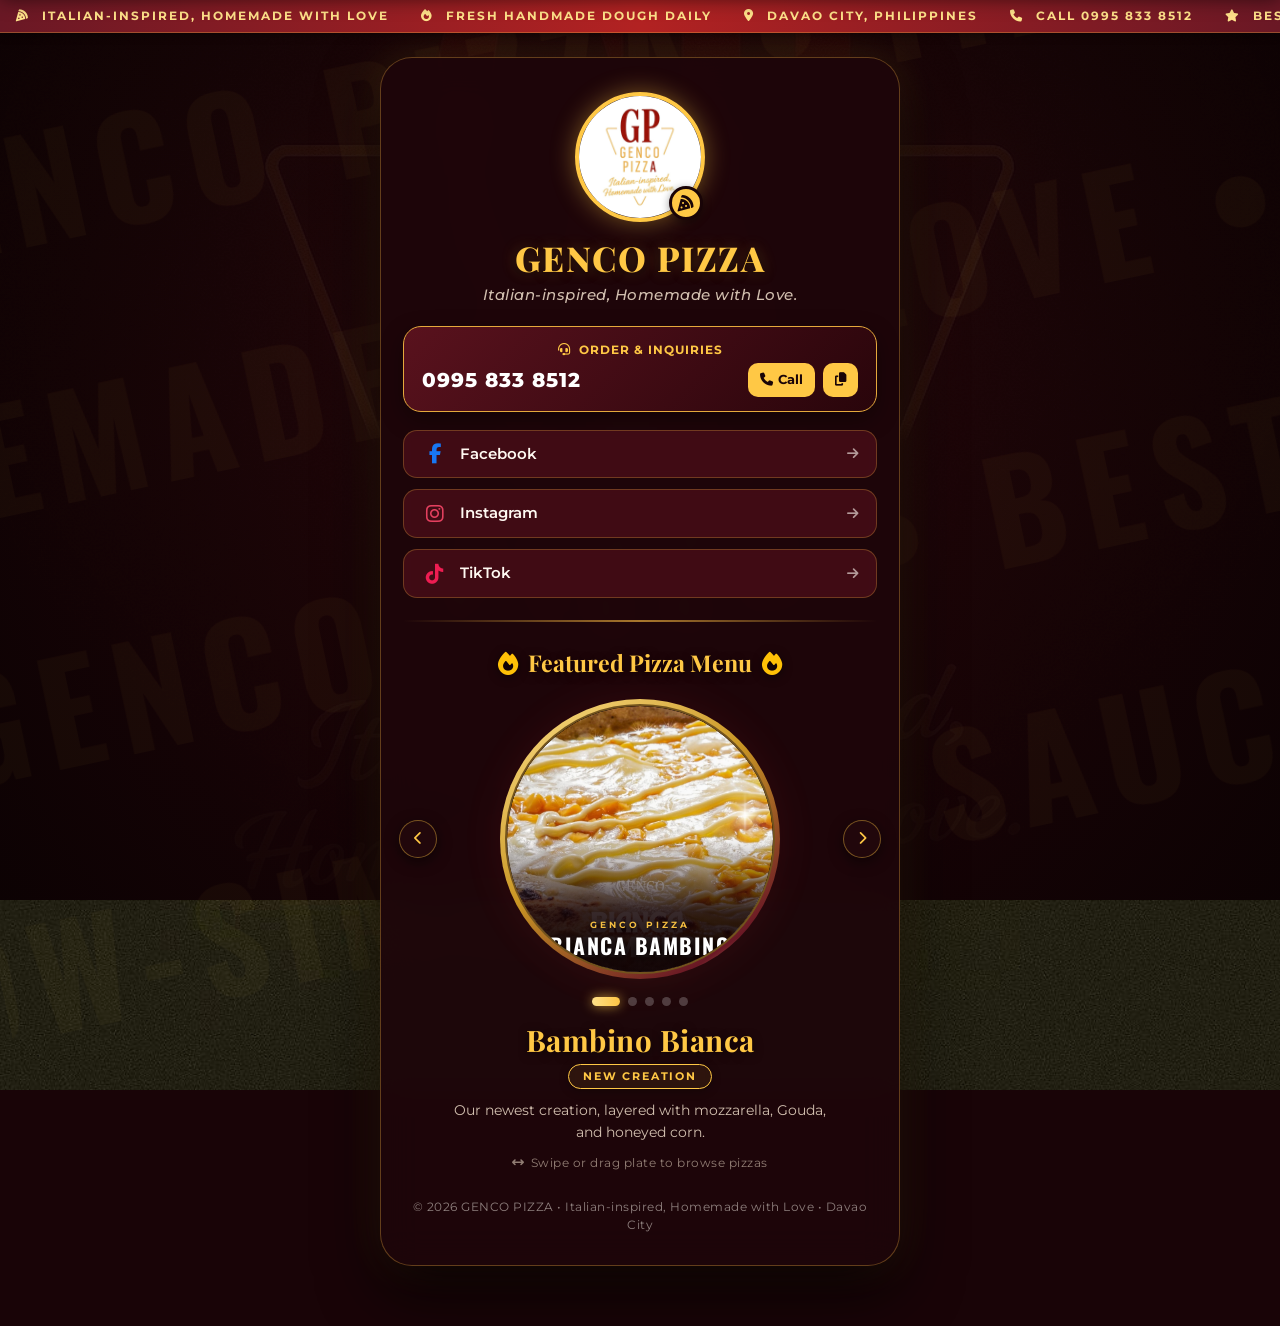
<file: index.html>
<!DOCTYPE html>
<html lang="en">
<head>
    <meta charset="utf-8" />
    <meta name="viewport" content="width=device-width, initial-scale=1.0, maximum-scale=1.0, user-scalable=no" />
    <title>GENCO PIZZA | Italian-Inspired Handcrafted Pizza & Menu</title>
    
    <!-- Favicon -->
    <link rel="icon" type="image/jpeg" href="images/genco-profile.jpg" />
    
    <!-- Google Fonts: Montserrat, Oswald, Playfair Display -->
    <link rel="preconnect" href="https://fonts.googleapis.com">
    <link rel="preconnect" href="https://fonts.gstatic.com" crossorigin>
    <link href="https://fonts.googleapis.com/css2?family=Montserrat:ital,wght@0,300;0,400;0,500;0,600;0,700;0,800;1,400&family=Oswald:wght@600;700&family=Playfair+Display:ital,wght@0,600;0,700;0,800;1,600&display=swap" rel="stylesheet">
    
    <!-- FontAwesome & Bootstrap Icons -->
    <link rel="stylesheet" href="https://cdnjs.cloudflare.com/ajax/libs/font-awesome/6.5.1/css/all.min.css" />
    <link rel="stylesheet" href="https://cdn.jsdelivr.net/npm/bootstrap-icons@1.11.3/font/bootstrap-icons.min.css">
    
    <!-- Bootstrap CSS -->
    <link rel="stylesheet" href="https://cdn.jsdelivr.net/npm/bootstrap@5.3.2/dist/css/bootstrap.min.css" />
    
    <style>
        /* =============================================================
           1. THEME VARIABLES & CORE RESETS
        ============================================================= */
        :root {
            --genco-maroon: #4A0E17;
            --genco-maroon-dark: #190407;
            --genco-maroon-card: rgba(30, 6, 10, 0.92);
            --genco-maroon-light: #6A1825;
            --genco-yellow: #E5A93C;
            --genco-gold: #FFC845;
            --genco-gold-light: #FFE28A;
            --genco-gold-hover: #FFE082;
            --genco-card-border: rgba(229, 169, 60, 0.35);
            --genco-text-light: #FFF9F2;
            --genco-text-muted: #D1BEAE;
            --genco-red-accent: #B22222;
        }

        *, *::before, *::after {
            box-sizing: border-box;
            -webkit-tap-highlight-color: transparent;
        }

        html, body {
            min-height: 100vh;
            font-family: 'Montserrat', sans-serif;
            color: var(--genco-text-light);
            margin: 0;
            padding: 0;
            background-color: var(--genco-maroon-dark);
            overflow-x: hidden;
            scroll-behavior: smooth;
        }

        .genco-body {
            position: relative;
            background-image: url('images/genco-bg.jpg');
            background-size: cover;
            background-position: center;
            background-repeat: no-repeat;
            background-attachment: fixed;
        }

        .genco-bg-overlay {
            position: fixed;
            top: 0;
            left: 0;
            width: 100%;
            height: 100%;
            background: radial-gradient(circle at center, rgba(38, 5, 10, 0.75) 0%, rgba(12, 2, 3, 0.96) 100%),
                        linear-gradient(to bottom, rgba(74, 14, 23, 0.5), rgba(25, 4, 7, 0.88));
            z-index: 1;
            pointer-events: none;
        }

        /* Watermark Background */
        .watermark-background {
            position: fixed;
            top: 0;
            left: 0;
            width: 100vw;
            height: 100vh;
            pointer-events: none;
            z-index: 1;
            overflow: hidden;
            opacity: 0.032;
            user-select: none;
            display: flex;
            flex-direction: column;
            justify-content: space-around;
            transform: rotate(-12deg) scale(1.15);
        }

        .watermark-row {
            font-family: 'Oswald', sans-serif;
            font-size: clamp(3.5rem, 10vw, 7.5rem);
            font-weight: 700;
            text-transform: uppercase;
            letter-spacing: 12px;
            white-space: nowrap;
            color: var(--genco-gold);
        }

        .watermark-row:nth-child(even) {
            transform: translateX(-15%);
        }

        /* =============================================================
           2. STICKY MINI-HEADER ON SCROLL
        ============================================================= */
        .sticky-mini-header {
            position: fixed;
            top: 0;
            left: 0;
            right: 0;
            z-index: 1000;
            background: rgba(25, 4, 7, 0.92);
            backdrop-filter: blur(14px);
            -webkit-backdrop-filter: blur(14px);
            border-bottom: 1px solid var(--genco-card-border);
            padding: 10px 18px;
            display: flex;
            align-items: center;
            justify-content: space-between;
            transform: translateY(-110%);
            transition: transform 0.35s cubic-bezier(0.16, 1, 0.3, 1), box-shadow 0.35s ease;
            box-shadow: 0 4px 20px rgba(0, 0, 0, 0.6);
        }

        .sticky-mini-header.visible {
            transform: translateY(0);
        }

        .mini-header-brand {
            display: flex;
            align-items: center;
            gap: 10px;
            text-decoration: none;
            color: var(--genco-gold);
        }

        .mini-header-logo {
            width: 34px;
            height: 34px;
            border-radius: 50%;
            border: 2px solid var(--genco-gold);
            object-fit: cover;
        }

        .mini-header-name {
            font-family: 'Playfair Display', serif;
            font-weight: 800;
            font-size: 1.05rem;
            letter-spacing: 1px;
            color: var(--genco-gold);
        }

        .mini-header-call-btn {
            background: var(--genco-gold);
            color: var(--genco-maroon-dark);
            font-weight: 700;
            font-size: 0.8rem;
            padding: 6px 14px;
            border-radius: 50px;
            text-decoration: none;
            display: inline-flex;
            align-items: center;
            gap: 6px;
            transition: all 0.2s ease;
            box-shadow: 0 2px 10px rgba(255, 200, 69, 0.3);
        }

        .mini-header-call-btn:hover {
            background: var(--genco-gold-hover);
            color: var(--genco-maroon);
            transform: scale(1.05);
        }

        /* =============================================================
           3. SCROLLING TICKER HEADER
        ============================================================= */
        .scrolling-ticker-bar {
            position: relative;
            z-index: 10;
            background: linear-gradient(90deg, #6A1825 0%, #B22222 50%, #6A1825 100%);
            color: var(--genco-gold-light);
            font-size: 0.76rem;
            font-weight: 700;
            letter-spacing: 2px;
            text-transform: uppercase;
            overflow: hidden;
            white-space: nowrap;
            padding: 7px 0;
            border-bottom: 1px solid rgba(255, 200, 69, 0.3);
            box-shadow: 0 2px 8px rgba(0,0,0,0.4);
        }

        .ticker-track {
            display: inline-flex;
            animation: tickerScroll 24s linear infinite;
        }

        .ticker-item {
            display: inline-flex;
            align-items: center;
            gap: 12px;
            padding: 0 16px;
        }

        @keyframes tickerScroll {
            0% { transform: translateX(0); }
            100% { transform: translateX(-50%); }
        }

        /* =============================================================
           4. MAIN PROFILE CARD & WRAPPER
        ============================================================= */
        .genco-main-wrapper {
            position: relative;
            z-index: 2;
            min-height: 100vh;
            display: flex;
            justify-content: center;
            padding: 24px 14px 60px;
        }

        .genco-profile-card {
            width: 100%;
            max-width: 520px;
            background: var(--genco-maroon-card);
            backdrop-filter: blur(18px);
            -webkit-backdrop-filter: blur(18px);
            border: 1.5px solid var(--genco-card-border);
            border-radius: 32px;
            padding: 34px 22px 30px;
            box-shadow: 0 25px 60px rgba(0, 0, 0, 0.75), 0 0 40px rgba(229, 169, 60, 0.15);
        }

        /* Avatar */
        .avatar-container {
            position: relative;
            width: 130px;
            height: 130px;
            margin: 0 auto 16px auto;
        }

        .profile-avatar {
            width: 100%;
            height: 100%;
            object-fit: cover;
            border-radius: 50%;
            border: 4px solid var(--genco-gold);
            box-shadow: 0 0 25px rgba(255, 200, 69, 0.4), inset 0 0 10px rgba(0,0,0,0.5);
            transition: transform 0.3s ease;
        }

        .profile-avatar:hover {
            transform: scale(1.04);
        }

        .avatar-badge {
            position: absolute;
            bottom: 2px;
            right: 2px;
            background: var(--genco-gold);
            color: var(--genco-maroon-dark);
            width: 34px;
            height: 34px;
            border-radius: 50%;
            display: flex;
            align-items: center;
            justify-content: center;
            font-size: 1rem;
            border: 3px solid var(--genco-maroon-dark);
            box-shadow: 0 2px 8px rgba(0,0,0,0.4);
        }

        .genco-title {
            font-family: 'Playfair Display', serif;
            font-weight: 800;
            font-size: 2.15rem;
            color: var(--genco-gold);
            letter-spacing: 1.5px;
            margin-bottom: 4px;
            text-shadow: 0 2px 10px rgba(0, 0, 0, 0.6), 0 0 15px rgba(229, 169, 60, 0.3);
        }

        .genco-subtitle {
            font-size: 0.92rem;
            font-weight: 500;
            font-style: italic;
            color: var(--genco-text-muted);
            margin-bottom: 20px;
            letter-spacing: 0.5px;
        }

        .genco-divider {
            height: 2px;
            background: linear-gradient(90deg, transparent, var(--genco-yellow), transparent);
            margin: 22px 0 24px;
            opacity: 0.7;
        }

        /* Phone Card */
        .phone-card {
            background: linear-gradient(135deg, rgba(110, 22, 36, 0.75), rgba(42, 5, 11, 0.92));
            border: 1.5px solid var(--genco-yellow);
            border-radius: 18px;
            padding: 14px 18px;
            margin-bottom: 18px;
            box-shadow: 0 8px 22px rgba(0, 0, 0, 0.35);
        }

        .phone-card-title {
            font-size: 0.76rem;
            text-transform: uppercase;
            letter-spacing: 1px;
            color: var(--genco-gold);
            font-weight: 700;
            margin-bottom: 4px;
        }

        .phone-card-body {
            display: flex;
            align-items: center;
            justify-content: space-between;
        }

        .phone-number-display {
            font-size: 1.25rem;
            font-weight: 800;
            letter-spacing: 1px;
            color: #FFFFFF;
        }

        .phone-actions {
            display: flex;
            gap: 8px;
        }

        .phone-action-btn {
            background: var(--genco-gold);
            color: var(--genco-maroon-dark);
            border: none;
            padding: 7px 12px;
            border-radius: 10px;
            font-weight: 700;
            font-size: 0.82rem;
            text-decoration: none;
            display: inline-flex;
            align-items: center;
            gap: 5px;
            transition: all 0.25s ease;
            cursor: pointer;
        }

        .phone-action-btn:hover {
            background: var(--genco-gold-hover);
            color: var(--genco-maroon);
            transform: scale(1.05);
        }

        /* Social Media Buttons */
        .social-links-container {
            display: flex;
            flex-direction: column;
            gap: 11px;
            margin-bottom: 20px;
        }

        .social-btn {
            display: flex;
            align-items: center;
            justify-content: space-between;
            padding: 12px 18px;
            border-radius: 14px;
            background: rgba(110, 22, 36, 0.45);
            border: 1.5px solid rgba(229, 169, 60, 0.3);
            color: var(--genco-text-light);
            text-decoration: none;
            font-weight: 600;
            font-size: 0.95rem;
            transition: all 0.25s ease;
            backdrop-filter: blur(5px);
        }

        .social-btn:hover {
            background: rgba(229, 169, 60, 0.2);
            border-color: var(--genco-gold);
            color: var(--genco-gold);
            transform: translateY(-2px);
            box-shadow: 0 6px 18px rgba(0, 0, 0, 0.4), 0 0 14px rgba(255, 200, 69, 0.25);
        }

        .social-btn-content {
            display: flex;
            align-items: center;
            gap: 12px;
        }

        .social-icon {
            font-size: 1.25rem;
            width: 26px;
            text-align: center;
        }

        .social-btn-fb .social-icon { color: #1877F2; }
        .social-btn-ig .social-icon { color: #E4405F; }
        .social-btn-tiktok .social-icon { color: #EE1D52; }

        .social-arrow {
            font-size: 0.82rem;
            opacity: 0.6;
        }

        /* Section Titles */
        .section-title {
            font-family: 'Playfair Display', serif;
            font-size: 1.45rem;
            font-weight: 700;
            color: var(--genco-gold);
            margin-bottom: 18px;
            display: flex;
            align-items: center;
            justify-content: center;
            gap: 10px;
            text-shadow: 0 2px 10px rgba(0,0,0,0.6);
        }

        /* =============================================================
           5. INTERACTIVE PIZZA CIRCLE (3D TILT & HOT & FRESH GLOW)
        ============================================================= */
        .plate-viewport {
            position: relative;
            width: 100%;
            display: flex;
            align-items: center;
            justify-content: center;
            margin-bottom: 18px;
            touch-action: pan-y;
            user-select: none;
            cursor: grab;
            perspective: 800px; /* 3D floating perspective */
        }

        .plate-viewport:active {
            cursor: grabbing;
        }

        /* Ambient glowing halo */
        .plate-halo {
            position: absolute;
            width: clamp(230px, 68vw, 290px);
            height: clamp(230px, 68vw, 290px);
            border-radius: 50%;
            background: radial-gradient(circle, rgba(255, 200, 69, 0.5) 0%, rgba(178, 34, 34, 0.35) 45%, transparent 72%);
            filter: blur(22px);
            z-index: 1;
            opacity: 0.85;
            transition: transform 0.5s cubic-bezier(0.25, 1, 0.5, 1);
            pointer-events: none;
        }

        /* Circular Frame with Looping Slow Hot & Fresh Glow Pulse */
        .plate-frame {
            position: relative;
            z-index: 2;
            width: clamp(230px, 66vw, 280px);
            height: clamp(230px, 66vw, 280px);
            border-radius: 50%;
            padding: 5px;
            background: linear-gradient(145deg, #FFE28A 0%, #C99624 45%, #6A1825 85%, #FFE28A 100%);
            transform-style: preserve-3d;
            transition: transform 0.15s ease-out;
            animation: hotFreshGlow 3.5s infinite ease-in-out;
        }

        @keyframes hotFreshGlow {
            0%, 100% {
                box-shadow: 
                    0 14px 35px rgba(0, 0, 0, 0.8),
                    0 0 25px rgba(255, 200, 69, 0.35),
                    0 0 10px rgba(255, 226, 138, 0.4);
            }
            50% {
                box-shadow: 
                    0 18px 45px rgba(0, 0, 0, 0.9),
                    0 0 45px rgba(255, 200, 69, 0.65),
                    0 0 20px rgba(255, 160, 30, 0.55),
                    0 0 55px rgba(178, 34, 34, 0.35);
            }
        }

        .plate-inner-ring {
            position: relative;
            width: 100%;
            height: 100%;
            border-radius: 50%;
            overflow: hidden;
            background: #140503;
            border: 2px solid rgba(255, 200, 69, 0.4);
            box-shadow: inset 0 0 25px rgba(0, 0, 0, 0.85);
        }

        /* Image Skeleton Loading Shimmer */
        .pizza-slides-container {
            position: relative;
            width: 100%;
            height: 100%;
            border-radius: 50%;
            overflow: hidden;
            background: linear-gradient(90deg, #1b0709 25%, #2d0e14 50%, #1b0709 75%);
            background-size: 200% 100%;
            animation: skeletonShimmer 1.8s infinite;
        }

        @keyframes skeletonShimmer {
            0% { background-position: 200% 0; }
            100% { background-position: -200% 0; }
        }

        .pizza-slide {
            position: absolute;
            top: 0;
            left: 0;
            width: 100%;
            height: 100%;
            border-radius: 50%;
            opacity: 0;
            filter: blur(4px);
            transform: scale(0.92) rotate(-6deg);
            transition: opacity 0.45s cubic-bezier(0.4, 0, 0.2, 1), transform 0.45s cubic-bezier(0.4, 0, 0.2, 1), filter 0.45s ease;
            pointer-events: none;
        }

        .pizza-slide.active {
            opacity: 1;
            filter: blur(0);
            transform: scale(1) rotate(0deg);
            pointer-events: auto;
        }

        .pizza-slide img {
            width: 100%;
            height: 100%;
            object-fit: cover;
            display: block;
            transform: scale(1.04);
            transition: transform 0.5s ease-out;
        }

        .plate-viewport:hover .pizza-slide.active img {
            transform: scale(1.08);
        }

        /* Overlay at bottom of circle */
        .plate-bottom-overlay {
            position: absolute;
            bottom: 0;
            left: 0;
            right: 0;
            height: 50%;
            z-index: 5;
            display: flex;
            flex-direction: column;
            justify-content: flex-end;
            align-items: center;
            padding-bottom: 14px;
            padding-left: 16px;
            padding-right: 16px;
            background: linear-gradient(
                to top,
                rgba(15, 3, 4, 0.96) 0%,
                rgba(20, 4, 6, 0.85) 45%,
                rgba(20, 4, 6, 0.35) 75%,
                transparent 100%
            );
            border-bottom-left-radius: 140px;
            border-bottom-right-radius: 140px;
            pointer-events: none;
        }

        .overlay-brand {
            font-family: 'Montserrat', sans-serif;
            font-size: 0.58rem;
            font-weight: 700;
            letter-spacing: 3px;
            text-transform: uppercase;
            color: var(--genco-gold);
            margin-bottom: 2px;
            text-shadow: 0 1px 4px rgba(0, 0, 0, 0.9);
            opacity: 0.95;
        }

        .overlay-pizza-title {
            font-family: 'Oswald', sans-serif;
            font-size: clamp(1.1rem, 4vw, 1.35rem);
            font-weight: 700;
            text-transform: uppercase;
            letter-spacing: 1.5px;
            color: #FFFFFF;
            line-height: 1.1;
            text-shadow: 0 2px 8px rgba(0, 0, 0, 0.95);
            transition: opacity 0.3s ease, transform 0.3s ease;
        }

        /* Nav Arrows */
        .nav-arrow {
            position: absolute;
            top: 50%;
            transform: translateY(-50%);
            z-index: 10;
            width: 38px;
            height: 38px;
            border-radius: 50%;
            background: rgba(35, 8, 12, 0.75);
            border: 1px solid rgba(255, 200, 69, 0.4);
            color: var(--genco-gold);
            display: flex;
            align-items: center;
            justify-content: center;
            cursor: pointer;
            backdrop-filter: blur(8px);
            -webkit-backdrop-filter: blur(8px);
            box-shadow: 0 4px 14px rgba(0,0,0,0.5);
            transition: all 0.25s ease;
            font-size: 0.85rem;
        }

        .nav-arrow:hover {
            background: rgba(255, 200, 69, 0.25);
            border-color: var(--genco-gold-hover);
            color: #FFFFFF;
            transform: translateY(-50%) scale(1.1);
        }

        .nav-arrow.prev { left: -4px; }
        .nav-arrow.next { right: -4px; }

        /* =============================================================
           6. ANIMATED EXPANDING PAGINATION DOTS
        ============================================================= */
        .pagination-container {
            display: flex;
            align-items: center;
            justify-content: center;
            gap: 8px;
            margin-top: 10px;
            margin-bottom: 16px;
        }

        .page-dot {
            width: 9px;
            height: 9px;
            border-radius: 50%;
            background: rgba(255, 255, 255, 0.22);
            border: none;
            padding: 0;
            cursor: pointer;
            transition: width 0.38s cubic-bezier(0.34, 1.56, 0.64, 1),
                        background 0.38s ease,
                        border-radius 0.38s ease,
                        box-shadow 0.38s ease;
        }

        .page-dot:hover {
            background: rgba(255, 200, 69, 0.6);
            transform: scale(1.2);
        }

        .page-dot.active {
            width: 28px;
            border-radius: 12px;
            background: linear-gradient(90deg, #FFE28A, #FFC845);
            box-shadow: 0 0 12px rgba(255, 200, 69, 0.7);
        }

        /* Pizza Details Box */
        .pizza-info-box {
            width: 100%;
            padding: 0 6px;
            transition: opacity 0.3s ease, transform 0.3s ease;
        }

        .pizza-serif-title {
            font-family: 'Playfair Display', serif;
            font-size: clamp(1.5rem, 5vw, 1.85rem);
            font-weight: 700;
            color: var(--genco-gold);
            letter-spacing: 0.5px;
            margin-bottom: 6px;
            line-height: 1.2;
            text-shadow: 0 2px 10px rgba(0, 0, 0, 0.7);
        }

        .badge-wrapper {
            margin-bottom: 10px;
        }

        .pill-badge {
            display: inline-block;
            padding: 3px 14px;
            border-radius: 50px;
            border: 1.2px solid var(--genco-gold);
            background: rgba(255, 200, 69, 0.08);
            color: var(--genco-gold);
            font-family: 'Montserrat', sans-serif;
            font-size: 0.7rem;
            font-weight: 700;
            letter-spacing: 1.8px;
            text-transform: uppercase;
            box-shadow: 0 2px 10px rgba(0, 0, 0, 0.3);
            backdrop-filter: blur(4px);
        }

        .pizza-description {
            font-size: 0.9rem;
            line-height: 1.55;
            color: var(--genco-text-muted);
            font-weight: 400;
            max-width: 380px;
            margin: 0 auto 10px auto;
            min-height: 44px;
        }

        .helper-text {
            font-size: 0.75rem;
            color: rgba(209, 190, 174, 0.65);
            letter-spacing: 0.5px;
            display: flex;
            align-items: center;
            justify-content: center;
            gap: 6px;
        }

        /* Footer */
        .genco-footer-note {
            text-align: center;
            font-size: 0.78rem;
            color: rgba(255, 249, 242, 0.5);
            margin-top: 26px;
            letter-spacing: 0.5px;
        }

        /* Toast Copy Feedback */
        .copy-toast {
            position: fixed;
            bottom: 25px;
            left: 50%;
            transform: translateX(-50%) translateY(100px);
            background: var(--genco-gold);
            color: var(--genco-maroon-dark);
            font-weight: 700;
            padding: 9px 20px;
            border-radius: 25px;
            box-shadow: 0 10px 25px rgba(0,0,0,0.5);
            z-index: 9999;
            opacity: 0;
            transition: all 0.4s cubic-bezier(0.175, 0.885, 0.32, 1.275);
        }

        .copy-toast.show {
            opacity: 1;
            transform: translateX(-50%) translateY(0);
        }

        @media (max-width: 480px) {
            .genco-profile-card {
                padding: 26px 14px 24px;
                border-radius: 24px;
            }
            .genco-title {
                font-size: 1.8rem;
            }
            .phone-number-display {
                font-size: 1.12rem;
            }
            .nav-arrow.prev { left: -8px; }
            .nav-arrow.next { right: -8px; }
        }
    </style>
</head>
<body class="genco-body">

    <!-- =============================================================
         SECTION 1: STICKY MINI-HEADER ON SCROLL
    ============================================================= -->
    <header class="sticky-mini-header" id="stickyHeader">
        <a href="#top" class="mini-header-brand">
            <img src="images/genco-profile.jpg" alt="GENCO PIZZA Logo" class="mini-header-logo">
            <span class="mini-header-name">GENCO PIZZA</span>
        </a>
        <a href="tel:09958338512" class="mini-header-call-btn">
            <i class="fa-solid fa-phone"></i>
            <span>0995 833 8512</span>
        </a>
    </header>

    <!-- Background overlays -->
    <div class="genco-bg-overlay"></div>

    <!-- Faint Watermark Text Background -->
    <div class="watermark-background" aria-hidden="true">
        <div class="watermark-row">GENCO PIZZA &bull; ITALIAN INSPIRED &bull; GENCO PIZZA</div>
        <div class="watermark-row">HOMEMADE WITH LOVE &bull; GENCO PIZZA &bull; HOMEMADE</div>
        <div class="watermark-row">GENCO PIZZA &bull; BEST PIZZA IN TOWN &bull; GENCO</div>
        <div class="watermark-row">SLOW-SIMMERED SAUCES &bull; GENCO PIZZA &bull; LOVE</div>
    </div>

    <!-- =============================================================
         SECTION 2: SCROLLING TICKER HEADER
    ============================================================= -->
    <div class="scrolling-ticker-bar">
        <div class="ticker-track">
            <div class="ticker-item"><i class="fa-solid fa-pizza-slice"></i> ITALIAN-INSPIRED, HOMEMADE WITH LOVE</div>
            <div class="ticker-item"><i class="fa-solid fa-fire"></i> FRESH HANDMADE DOUGH DAILY</div>
            <div class="ticker-item"><i class="fa-solid fa-location-dot"></i> DAVAO CITY, PHILIPPINES</div>
            <div class="ticker-item"><i class="fa-solid fa-phone"></i> CALL 0995 833 8512</div>
            <div class="ticker-item"><i class="fa-solid fa-star"></i> BESTSELLER FIVE CHEESE</div>
            <!-- Repeated item for infinite loop -->
            <div class="ticker-item"><i class="fa-solid fa-pizza-slice"></i> ITALIAN-INSPIRED, HOMEMADE WITH LOVE</div>
            <div class="ticker-item"><i class="fa-solid fa-fire"></i> FRESH HANDMADE DOUGH DAILY</div>
            <div class="ticker-item"><i class="fa-solid fa-location-dot"></i> DAVAO CITY, PHILIPPINES</div>
            <div class="ticker-item"><i class="fa-solid fa-phone"></i> CALL 0995 833 8512</div>
            <div class="ticker-item"><i class="fa-solid fa-star"></i> BESTSELLER FIVE CHEESE</div>
        </div>
    </div>

    <!-- Main Container -->
    <main role="main" class="genco-main-wrapper" id="top">
        <div class="genco-profile-card text-center">

            <!-- =============================================================
                 SECTION 3: PROFILE HEADER & DIRECT CONTACT
            ============================================================= -->
            <div class="avatar-container" id="profileHeaderTrigger">
                <img src="images/genco-profile.jpg" alt="GENCO PIZZA Logo" class="profile-avatar" />
                <div class="avatar-badge">
                    <i class="fa-solid fa-pizza-slice"></i>
                </div>
            </div>

            <h1 class="genco-title">GENCO PIZZA</h1>
            <p class="genco-subtitle">Italian-inspired, Homemade with Love.</p>

            <!-- Quick Call & Contact Card -->
            <div class="phone-card">
                <div class="phone-card-title">
                    <i class="fa-solid fa-headset me-1"></i> Order & Inquiries
                </div>
                <div class="phone-card-body">
                    <div class="phone-number-display">0995 833 8512</div>
                    <div class="phone-actions">
                        <a href="tel:09958338512" class="phone-action-btn" title="Call Now">
                            <i class="fa-solid fa-phone"></i> Call
                        </a>
                        <button type="button" class="phone-action-btn" onclick="copyToClipboard('09958338512')" title="Copy Number">
                            <i class="fa-solid fa-copy"></i>
                        </button>
                    </div>
                </div>
            </div>

            <!-- Social Media Links -->
            <div class="social-links-container">
                <!-- Facebook -->
                <a href="https://www.facebook.com/gencopizza/" target="_blank" rel="noopener noreferrer" class="social-btn social-btn-fb">
                    <div class="social-btn-content">
                        <i class="fa-brands fa-facebook-f social-icon"></i>
                        <span>Facebook</span>
                    </div>
                    <i class="fa-solid fa-arrow-right social-arrow"></i>
                </a>

                <!-- Instagram -->
                <a href="https://www.instagram.com/gencopizzadavaocity/" target="_blank" rel="noopener noreferrer" class="social-btn social-btn-ig">
                    <div class="social-btn-content">
                        <i class="fa-brands fa-instagram social-icon"></i>
                        <span>Instagram</span>
                    </div>
                    <i class="fa-solid fa-arrow-right social-arrow"></i>
                </a>

                <!-- TikTok -->
                <a href="https://www.tiktok.com/@genco.pizza.davao" target="_blank" rel="noopener noreferrer" class="social-btn social-btn-tiktok">
                    <div class="social-btn-content">
                        <i class="fa-brands fa-tiktok social-icon"></i>
                        <span>TikTok</span>
                    </div>
                    <i class="fa-solid fa-arrow-right social-arrow"></i>
                </a>
            </div>

            <div class="genco-divider"></div>

            <!-- =============================================================
                 SECTION 4: FEATURED PIZZA CAROUSEL (3D TILT & GLOW)
            ============================================================= -->
            <div class="section-title">
                <i class="fa-solid fa-fire text-warning"></i> Featured Pizza Menu <i class="fa-solid fa-fire text-warning"></i>
            </div>

            <!-- Interactive Plate Frame with 3D Tilt & Swiper -->
            <div class="plate-viewport" id="plateViewport" role="region" aria-label="Pizza Carousel">
                <!-- Ambient warm glow behind plate -->
                <div class="plate-halo" id="plateHalo"></div>

                <!-- Left Arrow Button -->
                <button type="button" class="nav-arrow prev" id="prevBtn" aria-label="Previous Pizza" title="Previous Pizza">
                    <i class="fa-solid fa-chevron-left"></i>
                </button>

                <!-- The Circular Frame (Floating Plate Shape with Tilt Effect) -->
                <div class="plate-frame" id="plateFrame">
                    <div class="plate-inner-ring">
                        
                        <!-- Circular Slides Container with Skeleton Shimmer -->
                        <div class="pizza-slides-container" id="slidesContainer">
                            <!-- Pizza 1: Bambino Bianca -->
                            <div class="pizza-slide active" data-index="0">
                                <img src="images/bambino-bianca.jpg" alt="Bambino Bianca Pizza" loading="eager">
                            </div>

                            <!-- Pizza 2: Queen Margherita -->
                            <div class="pizza-slide" data-index="1">
                                <img src="images/queen-margherita.jpg" alt="Queen Margherita Pizza" loading="lazy">
                            </div>

                            <!-- Pizza 3: Five Cheese -->
                            <div class="pizza-slide" data-index="2">
                                <img src="images/five-cheese.jpg" alt="Five Cheese Pizza" loading="lazy">
                            </div>

                            <!-- Pizza 4: Classic Pepperoni -->
                            <div class="pizza-slide" data-index="3">
                                <img src="images/classic-pepperoni.jpg" alt="Classic Pepperoni Pizza" loading="lazy">
                            </div>

                            <!-- Pizza 5: La Suprema Sisig -->
                            <div class="pizza-slide" data-index="4">
                                <img src="images/la-suprema-sisig.jpg" alt="La Suprema Sisig Pizza" loading="lazy">
                            </div>
                        </div>

                        <!-- Bottom Overlay: Small Brand Name & Bold Condensed White Pizza Name -->
                        <div class="plate-bottom-overlay">
                            <span class="overlay-brand">GENCO PIZZA</span>
                            <div class="overlay-pizza-title" id="overlayTitle">BIANCA BAMBINO</div>
                        </div>

                    </div>
                </div>

                <!-- Right Arrow Button -->
                <button type="button" class="nav-arrow next" id="nextBtn" aria-label="Next Pizza" title="Next Pizza">
                    <i class="fa-solid fa-chevron-right"></i>
                </button>
            </div>

            <!-- Animated Expanding Pagination Dots -->
            <div class="pagination-container" id="paginationContainer" role="tablist" aria-label="Pizza Selection Dots">
                <button type="button" class="page-dot active" data-index="0" role="tab" aria-selected="true" aria-label="Pizza 1: Bambino Bianca"></button>
                <button type="button" class="page-dot" data-index="1" role="tab" aria-selected="false" aria-label="Pizza 2: Queen Margherita"></button>
                <button type="button" class="page-dot" data-index="2" role="tab" aria-selected="false" aria-label="Pizza 3: Five Cheese"></button>
                <button type="button" class="page-dot" data-index="3" role="tab" aria-selected="false" aria-label="Pizza 4: Classic Pepperoni"></button>
                <button type="button" class="page-dot" data-index="4" role="tab" aria-selected="false" aria-label="Pizza 5: La Suprema Sisig"></button>
            </div>

            <!-- Pizza Details Section Below Dots -->
            <div class="pizza-info-box" id="infoBox">
                <!-- Pizza name heading in elegant gold serif font -->
                <h2 class="pizza-serif-title" id="serifTitle">Bambino Bianca</h2>

                <!-- Pill-shaped badge label underneath in gold outline -->
                <div class="badge-wrapper">
                    <span class="pill-badge" id="badgeLabel">NEW CREATION</span>
                </div>

                <!-- Pizza description -->
                <p class="pizza-description" id="pizzaDesc">
                    Our newest creation, layered with mozzarella, Gouda, and honeyed corn.
                </p>

                <!-- Helper text -->
                <div class="helper-text">
                    <i class="fa-solid fa-arrows-left-right"></i>
                    <span>Swipe or drag plate to browse pizzas</span>
                </div>
            </div>

            <!-- Footer note -->
            <div class="genco-footer-note">
                &copy; 2026 GENCO PIZZA &bull; Italian-inspired, Homemade with Love &bull; Davao City
            </div>

        </div>
    </main>

    <!-- Copy Toast Notification -->
    <div id="copyToast" class="copy-toast">
        <i class="fa-solid fa-check-circle me-1"></i> Phone number copied!
    </div>

    <!-- Bootstrap JS Bundle -->
    <script src="https://cdn.jsdelivr.net/npm/bootstrap@5.3.2/dist/js/bootstrap.bundle.min.js"></script>

    <!-- =============================================================
         SECTION 8: JAVASCRIPT LOGIC & 3D PARALLAX INTERACTIVITY
    ============================================================= -->
    <script>
        // Copy phone function
        function copyToClipboard(text) {
            navigator.clipboard.writeText(text).then(function () {
                var toast = document.getElementById('copyToast');
                toast.classList.add('show');
                setTimeout(function () {
                    toast.classList.remove('show');
                }, 2500);
            }).catch(function (err) {
                console.error('Could not copy text: ', err);
            });
        }

        // Sticky Mini Header on Scroll past profile section
        (function() {
            const stickyHeader = document.getElementById('stickyHeader');
            const trigger = document.getElementById('profileHeaderTrigger');

            window.addEventListener('scroll', function() {
                const triggerPos = trigger.getBoundingClientRect().bottom;
                if (triggerPos < 0) {
                    stickyHeader.classList.add('visible');
                } else {
                    stickyHeader.classList.remove('visible');
                }
            }, { passive: true });
        })();

        // Pizza Carousel & 3D Interactive Parallax Tilt Logic
        (function() {
            const pizzas = [
                {
                    overlayTitle: "BIANCA BAMBINO",
                    serifTitle: "Bambino Bianca",
                    badge: "NEW CREATION",
                    desc: "Our newest creation, layered with mozzarella, Gouda, and honeyed corn."
                },
                {
                    overlayTitle: "QUEEN MARGHERITA",
                    serifTitle: "Queen Margherita",
                    badge: "HERITAGE CLASSIC",
                    desc: "Mozzarella, Parmigiano Reggiano, cherry tomatoes, and fresh basil."
                },
                {
                    overlayTitle: "FIVE CHEESE",
                    serifTitle: "Five Cheese",
                    badge: "BESTSELLER",
                    desc: "Our bestseller. Five cheeses. Zero notes."
                },
                {
                    overlayTitle: "CLASSIC PEPPERONI",
                    serifTitle: "Classic Pepperoni",
                    badge: "CROWD FAVORITE",
                    desc: "Mozzarella, cheddar, and salame piccante (a spicy Italian cured sausage seasoned with chili peppers and paprika)."
                },
                {
                    overlayTitle: "LA SUPREMA SISIG",
                    serifTitle: "La Suprema Sisig",
                    badge: "SIGNATURE FUSION",
                    desc: "Chicken or pork sisig from HotMess, butter, mozzarella, cheddar, onions, chili, quail eggs, and mayonnaise."
                }
            ];

            let currentIndex = 0;
            const totalPizzas = pizzas.length;

            const slides = document.querySelectorAll('.pizza-slide');
            const dots = document.querySelectorAll('.page-dot');
            const overlayTitle = document.getElementById('overlayTitle');
            const serifTitle = document.getElementById('serifTitle');
            const badgeLabel = document.getElementById('badgeLabel');
            const pizzaDesc = document.getElementById('pizzaDesc');
            const infoBox = document.getElementById('infoBox');
            const plateFrame = document.getElementById('plateFrame');
            const plateHalo = document.getElementById('plateHalo');
            const viewport = document.getElementById('plateViewport');
            const prevBtn = document.getElementById('prevBtn');
            const nextBtn = document.getElementById('nextBtn');

            let isAnimating = false;

            // Carousel Switch with Smooth Fade-in
            function goToPizza(newIndex, direction = 0) {
                if (newIndex === currentIndex || isAnimating) return;
                isAnimating = true;

                const prevIndex = currentIndex;
                currentIndex = (newIndex + totalPizzas) % totalPizzas;

                slides[prevIndex].classList.remove('active');
                if (direction !== 0) {
                    slides[prevIndex].style.transform = `scale(0.9) rotate(${direction * -12}deg)`;
                }

                slides[currentIndex].classList.add('active');
                slides[currentIndex].style.transform = '';

                infoBox.style.opacity = '0';
                infoBox.style.transform = 'translateY(6px)';
                overlayTitle.style.opacity = '0';
                overlayTitle.style.transform = 'scale(0.92)';

                setTimeout(() => {
                    const currentData = pizzas[currentIndex];
                    overlayTitle.textContent = currentData.overlayTitle;
                    serifTitle.textContent = currentData.serifTitle;
                    badgeLabel.textContent = currentData.badge;
                    pizzaDesc.textContent = currentData.desc;

                    overlayTitle.style.opacity = '1';
                    overlayTitle.style.transform = 'scale(1)';
                    infoBox.style.opacity = '1';
                    infoBox.style.transform = 'translateY(0)';
                }, 200);

                // Update animated expanding dots
                dots.forEach((dot, idx) => {
                    if (idx === currentIndex) {
                        dot.classList.add('active');
                        dot.setAttribute('aria-selected', 'true');
                    } else {
                        dot.classList.remove('active');
                        dot.setAttribute('aria-selected', 'false');
                    }
                });

                plateHalo.style.transform = `scale(1.1) rotate(${currentIndex * 35}deg)`;

                setTimeout(() => {
                    plateHalo.style.transform = '';
                    isAnimating = false;
                }, 450);
            }

            function nextPizza() { goToPizza(currentIndex + 1, 1); }
            function prevPizza() { goToPizza(currentIndex - 1, -1); }

            nextBtn.addEventListener('click', (e) => {
                e.stopPropagation();
                nextPizza();
            });

            prevBtn.addEventListener('click', (e) => {
                e.stopPropagation();
                prevPizza();
            });

            dots.forEach((dot) => {
                dot.addEventListener('click', () => {
                    const targetIndex = parseInt(dot.getAttribute('data-index'), 10);
                    if (targetIndex !== currentIndex) {
                        goToPizza(targetIndex, targetIndex > currentIndex ? 1 : -1);
                    }
                });
            });

            // =========================================================
            // 3D PARALLAX / TILT EFFECT (DESKTOP MOUSE & MOBILE DEVICE)
            // =========================================================
            const maxTilt = 7; // Max tilt degrees (subtle 5-8 deg)

            // Desktop Mouse Move Tilt
            viewport.addEventListener('mousemove', function(e) {
                if (isDragging) return;
                const rect = viewport.getBoundingClientRect();
                const x = e.clientX - rect.left - (rect.width / 2);
                const y = e.clientY - rect.top - (rect.height / 2);

                const tiltX = -(y / (rect.height / 2)) * maxTilt;
                const tiltY = (x / (rect.width / 2)) * maxTilt;

                plateFrame.style.transform = `perspective(800px) rotateX(${tiltX.toFixed(2)}deg) rotateY(${tiltY.toFixed(2)}deg) scale3d(1.02, 1.02, 1.02)`;
                plateHalo.style.transform = `translate(${x * 0.08}px, ${y * 0.08}px)`;
            });

            viewport.addEventListener('mouseleave', function() {
                if (isDragging) return;
                plateFrame.style.transition = 'transform 0.45s ease-out';
                plateFrame.style.transform = 'perspective(800px) rotateX(0deg) rotateY(0deg) scale3d(1, 1, 1)';
                plateHalo.style.transform = '';
                setTimeout(() => {
                    plateFrame.style.transition = '';
                }, 450);
            });

            // Mobile Gyroscope / DeviceOrientation Tilt (if supported)
            if (window.DeviceOrientationEvent && typeof DeviceOrientationEvent.requestPermission !== 'function') {
                window.addEventListener('deviceorientation', function(e) {
                    if (isDragging || !e.gamma || !e.beta) return;
                    const tiltY = Math.min(Math.max((e.gamma / 45) * maxTilt, -maxTilt), maxTilt);
                    const tiltX = Math.min(Math.max(((e.beta - 40) / 45) * maxTilt, -maxTilt), maxTilt);

                    plateFrame.style.transform = `perspective(800px) rotateX(${tiltX.toFixed(2)}deg) rotateY(${tiltY.toFixed(2)}deg)`;
                }, { passive: true });
            }

            // =========================================================
            // HORIZONTAL TOUCH & MOUSE DRAG / SWIPE
            // =========================================================
            let startX = 0;
            let startY = 0;
            let currentTranslateX = 0;
            let isDragging = false;
            let isHorizontalScroll = false;
            const swipeThreshold = 40;

            function handleDragStart(x, y) {
                if (isAnimating) return;
                startX = x;
                startY = y;
                isDragging = true;
                isHorizontalScroll = false;
                currentTranslateX = 0;
                plateFrame.style.transition = 'none';
            }

            function handleDragMove(x, y) {
                if (!isDragging) return;
                const diffX = x - startX;
                const diffY = y - startY;

                if (!isHorizontalScroll) {
                    if (Math.abs(diffX) > Math.abs(diffY) && Math.abs(diffX) > 8) {
                        isHorizontalScroll = true;
                    } else if (Math.abs(diffY) > 10) {
                        isDragging = false;
                        plateFrame.style.transition = 'transform 0.3s ease-out';
                        plateFrame.style.transform = '';
                        return;
                    }
                }

                if (isHorizontalScroll) {
                    currentTranslateX = diffX;
                    const dragRotation = diffX * 0.04;
                    plateFrame.style.transform = `translateX(${diffX * 0.28}px) rotate(${dragRotation}deg)`;
                }
            }

            function handleDragEnd() {
                if (!isDragging) return;
                isDragging = false;
                plateFrame.style.transition = 'transform 0.35s cubic-bezier(0.2, 0.9, 0.3, 1)';
                plateFrame.style.transform = '';

                if (isHorizontalScroll) {
                    if (currentTranslateX < -swipeThreshold) {
                        nextPizza();
                    } else if (currentTranslateX > swipeThreshold) {
                        prevPizza();
                    }
                }
                currentTranslateX = 0;
                isHorizontalScroll = false;
            }

            viewport.addEventListener('touchstart', (e) => {
                const touch = e.touches[0];
                handleDragStart(touch.clientX, touch.clientY);
            }, { passive: true });

            viewport.addEventListener('touchmove', (e) => {
                if (!isDragging) return;
                const touch = e.touches[0];
                handleDragMove(touch.clientX, touch.clientY);
            }, { passive: true });

            viewport.addEventListener('touchend', handleDragEnd);
            viewport.addEventListener('touchcancel', handleDragEnd);

            viewport.addEventListener('mousedown', (e) => {
                handleDragStart(e.clientX, e.clientY);
            });

            window.addEventListener('mousemove', (e) => {
                handleDragMove(e.clientX, e.clientY);
            });

            window.addEventListener('mouseup', handleDragEnd);

            window.addEventListener('keydown', (e) => {
                if (e.key === 'ArrowRight') nextPizza();
                if (e.key === 'ArrowLeft') prevPizza();
            });
        })();
    </script>
</body>
</html>
</file>
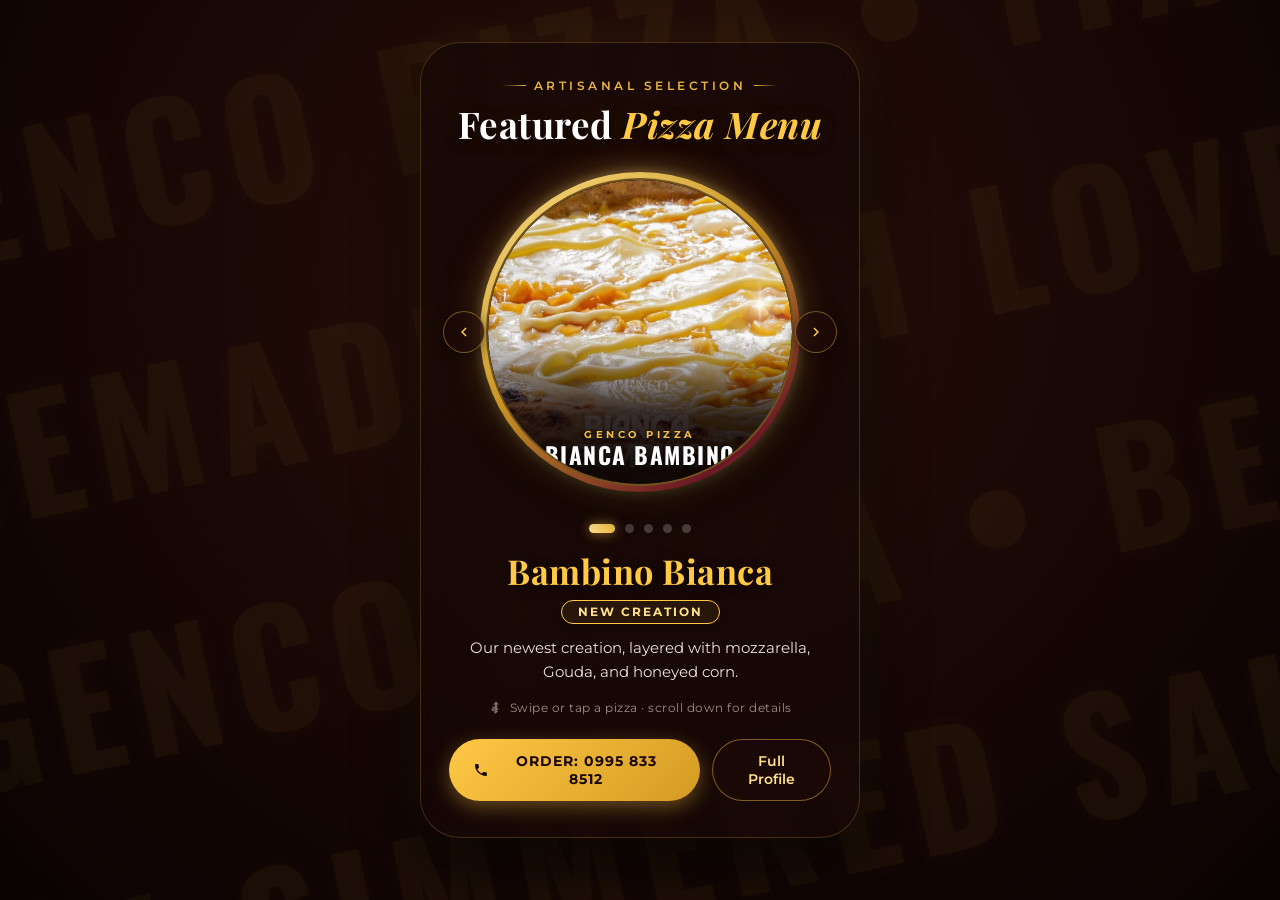
<file: pizza-carousel.html>
<!DOCTYPE html>
<html lang="en">
<head>
  <meta charset="UTF-8">
  <meta name="viewport" content="width=device-width, initial-scale=1.0, maximum-scale=1.0, user-scalable=no">
  <title>Featured Pizza Menu | GENCO PIZZA</title>
  <link rel="icon" type="image/jpeg" href="images/genco-profile.jpg">
  
  <!-- Google Fonts: Playfair Display (Serif), Montserrat (Body), Oswald (Condensed) -->
  <link rel="preconnect" href="https://fonts.googleapis.com">
  <link rel="preconnect" href="https://fonts.gstatic.com" crossorigin>
  <link href="https://fonts.googleapis.com/css2?family=Montserrat:ital,wght@0,300;0,400;0,500;0,600;0,700;1,400&family=Oswald:wght@600;700&family=Playfair+Display:ital,wght@0,500;0,600;0,700;0,800;1,600&display=swap" rel="stylesheet">

  <style>
    /* -------------------------------------------------------------
       RESET & THEME VARIABLES
    ------------------------------------------------------------- */
    *, *::before, *::after {
      box-sizing: border-box;
      margin: 0;
      padding: 0;
      -webkit-tap-highlight-color: transparent;
    }

    :root {
      --bg-dark: #0f0705;
      --bg-gradient: radial-gradient(ellipse at 50% 30%, #29100a 0%, #170705 55%, #0a0302 100%);
      --gold-primary: #FFC845;
      --gold-light: #FFE28A;
      --gold-dark: #C99624;
      --gold-glow: rgba(255, 200, 69, 0.4);
      --red-accent: #B22222;
      --red-glow: rgba(178, 34, 34, 0.35);
      --text-white: #FFFFFF;
      --text-cream: #FDF6EE;
      --text-muted: #9E8F85;
      --card-overlay: rgba(20, 7, 5, 0.65);
    }

    body {
      background: var(--bg-dark);
      background-image: var(--bg-gradient);
      color: var(--text-cream);
      font-family: 'Montserrat', -apple-system, BlinkMacSystemFont, sans-serif;
      min-height: 100vh;
      display: flex;
      flex-direction: column;
      align-items: center;
      justify-content: center;
      position: relative;
      overflow-x: hidden;
      padding: 20px 14px 40px;
    }

    /* -------------------------------------------------------------
       FAINT DECORATIVE WATERMARK TEXT
    ------------------------------------------------------------- */
    .watermark-background {
      position: fixed;
      top: 0;
      left: 0;
      width: 100vw;
      height: 100vh;
      pointer-events: none;
      z-index: 0;
      overflow: hidden;
      opacity: 0.045;
      user-select: none;
      display: flex;
      flex-direction: column;
      justify-content: space-around;
      transform: rotate(-12deg) scale(1.15);
    }

    .watermark-row {
      font-family: 'Oswald', sans-serif;
      font-size: clamp(3.5rem, 12vw, 8.5rem);
      font-weight: 700;
      text-transform: uppercase;
      letter-spacing: 12px;
      white-space: nowrap;
      color: var(--gold-primary);
      text-shadow: 0 0 20px rgba(255, 200, 69, 0.4);
    }

    .watermark-row:nth-child(even) {
      transform: translateX(-15%);
    }

    /* -------------------------------------------------------------
       MAIN PHONE-PERSPECTIVE CONTAINER
    ------------------------------------------------------------- */
    .menu-carousel-wrapper {
      position: relative;
      z-index: 1;
      width: 100%;
      max-width: 440px;
      margin: 0 auto;
      display: flex;
      flex-direction: column;
      align-items: center;
      text-align: center;
    }

    /* Header text */
    .section-eyebrow {
      font-family: 'Montserrat', sans-serif;
      font-size: 0.72rem;
      letter-spacing: 3.5px;
      text-transform: uppercase;
      color: var(--gold-primary);
      font-weight: 600;
      margin-bottom: 6px;
      opacity: 0.9;
      display: flex;
      align-items: center;
      gap: 8px;
    }

    .section-eyebrow::before,
    .section-eyebrow::after {
      content: "";
      display: inline-block;
      width: 24px;
      height: 1px;
      background: linear-gradient(90deg, transparent, var(--gold-primary));
    }

    .section-eyebrow::after {
      background: linear-gradient(90deg, var(--gold-primary), transparent);
    }

    .section-headline {
      font-family: 'Playfair Display', serif;
      font-size: clamp(1.8rem, 6.5vw, 2.3rem);
      font-weight: 700;
      color: var(--text-white);
      letter-spacing: 0.5px;
      margin-bottom: 24px;
      text-shadow: 0 2px 14px rgba(0, 0, 0, 0.8), 0 0 25px rgba(255, 200, 69, 0.15);
    }

    .section-headline span {
      color: var(--gold-primary);
      font-style: italic;
    }

    /* -------------------------------------------------------------
       CIRCULAR PIZZA PLATE / FRAME
    ------------------------------------------------------------- */
    .plate-viewport {
      position: relative;
      width: 100%;
      display: flex;
      align-items: center;
      justify-content: center;
      margin-bottom: 20px;
      touch-action: pan-y;
      user-select: none;
      cursor: grab;
    }

    .plate-viewport:active {
      cursor: grabbing;
    }

    /* Ambient glow behind the circular frame */
    .plate-halo {
      position: absolute;
      width: clamp(250px, 74vw, 320px);
      height: clamp(250px, 74vw, 320px);
      border-radius: 50%;
      background: radial-gradient(circle, var(--gold-glow) 0%, var(--red-glow) 45%, transparent 72%);
      filter: blur(24px);
      z-index: 1;
      opacity: 0.85;
      transition: transform 0.5s cubic-bezier(0.25, 1, 0.5, 1);
      pointer-events: none;
    }

    /* The actual circular frame container */
    .plate-frame {
      position: relative;
      z-index: 2;
      width: clamp(250px, 72vw, 320px);
      height: clamp(250px, 72vw, 320px);
      border-radius: 50%;
      padding: 6px;
      background: linear-gradient(145deg, #FFE28A 0%, #C99624 45%, #6A1825 85%, #FFE28A 100%);
      box-shadow:
        0 14px 40px rgba(0, 0, 0, 0.8),
        0 0 35px rgba(255, 200, 69, 0.35),
        0 0 12px rgba(255, 226, 138, 0.5);
      transition: transform 0.25s ease-out;
    }

    .plate-inner-ring {
      position: relative;
      width: 100%;
      height: 100%;
      border-radius: 50%;
      overflow: hidden;
      background: #140503;
      border: 2px solid rgba(255, 200, 69, 0.4);
      box-shadow: inset 0 0 25px rgba(0, 0, 0, 0.85);
    }

    /* Pizza images wrapper for slide/crossfade */
    .pizza-slides-container {
      position: relative;
      width: 100%;
      height: 100%;
      border-radius: 50%;
      overflow: hidden;
    }

    .pizza-slide {
      position: absolute;
      top: 0;
      left: 0;
      width: 100%;
      height: 100%;
      border-radius: 50%;
      opacity: 0;
      transform: scale(0.92) rotate(-8deg);
      transition: opacity 0.45s cubic-bezier(0.4, 0, 0.2, 1), transform 0.45s cubic-bezier(0.4, 0, 0.2, 1);
      pointer-events: none;
    }

    .pizza-slide.active {
      opacity: 1;
      transform: scale(1) rotate(0deg);
      pointer-events: auto;
    }

    .pizza-slide img {
      width: 100%;
      height: 100%;
      object-fit: cover;
      display: block;
      transform: scale(1.04);
      transition: transform 0.6s ease-out;
    }

    .plate-viewport:hover .pizza-slide.active img {
      transform: scale(1.08);
    }

    /* -------------------------------------------------------------
       OVERLAY AT BOTTOM OF CIRCULAR IMAGE
       (Brand Name + Bold Condensed White Pizza Name)
    ------------------------------------------------------------- */
    .plate-bottom-overlay {
      position: absolute;
      bottom: 0;
      left: 0;
      right: 0;
      height: 48%;
      z-index: 5;
      display: flex;
      flex-direction: column;
      justify-content: flex-end;
      align-items: center;
      padding-bottom: 16px;
      padding-left: 20px;
      padding-right: 20px;
      background: linear-gradient(
        to top,
        rgba(10, 3, 2, 0.95) 0%,
        rgba(15, 5, 3, 0.85) 45%,
        rgba(15, 5, 3, 0.4) 75%,
        transparent 100%
      );
      border-bottom-left-radius: 160px;
      border-bottom-right-radius: 160px;
      pointer-events: none;
    }

    .overlay-brand {
      font-family: 'Montserrat', sans-serif;
      font-size: 0.62rem;
      font-weight: 700;
      letter-spacing: 3.5px;
      text-transform: uppercase;
      color: var(--gold-primary);
      margin-bottom: 2px;
      text-shadow: 0 1px 4px rgba(0, 0, 0, 0.9);
      opacity: 0.95;
    }

    .overlay-pizza-title {
      font-family: 'Oswald', sans-serif;
      font-size: clamp(1.15rem, 4.4vw, 1.45rem);
      font-weight: 700;
      text-transform: uppercase;
      letter-spacing: 1.5px;
      color: #FFFFFF;
      line-height: 1.1;
      text-shadow: 0 2px 8px rgba(0, 0, 0, 0.95);
      transition: opacity 0.3s ease, transform 0.3s ease;
    }

    /* -------------------------------------------------------------
       SWIPE ARROW CONTROLS (DESKTOP & TOUCH ENHANCEMENT)
    ------------------------------------------------------------- */
    .nav-arrow {
      position: absolute;
      top: 50%;
      transform: translateY(-50%);
      z-index: 10;
      width: 42px;
      height: 42px;
      border-radius: 50%;
      background: rgba(30, 10, 8, 0.75);
      border: 1px solid rgba(255, 200, 69, 0.4);
      color: var(--gold-primary);
      display: flex;
      align-items: center;
      justify-content: center;
      cursor: pointer;
      backdrop-filter: blur(8px);
      -webkit-backdrop-filter: blur(8px);
      box-shadow: 0 4px 15px rgba(0,0,0,0.5);
      transition: all 0.25s ease;
    }

    .nav-arrow:hover {
      background: rgba(255, 200, 69, 0.2);
      border-color: var(--gold-light);
      color: #FFFFFF;
      transform: translateY(-50%) scale(1.1);
      box-shadow: 0 0 15px rgba(255, 200, 69, 0.4);
    }

    .nav-arrow:active {
      transform: translateY(-50%) scale(0.95);
    }

    .nav-arrow.prev { left: -6px; }
    .nav-arrow.next { right: -6px; }

    .nav-arrow svg {
      width: 18px;
      height: 18px;
      fill: currentColor;
    }

    /* -------------------------------------------------------------
       PAGINATION DOTS (5 DOTS, CURRENT ONE HIGHLIGHTED GOLD)
    ------------------------------------------------------------- */
    .pagination-container {
      display: flex;
      align-items: center;
      justify-content: center;
      gap: 10px;
      margin-top: 12px;
      margin-bottom: 18px;
    }

    .page-dot {
      width: 9px;
      height: 9px;
      border-radius: 50%;
      background: rgba(255, 255, 255, 0.22);
      border: 1px solid transparent;
      cursor: pointer;
      transition: all 0.35s cubic-bezier(0.34, 1.56, 0.64, 1);
    }

    .page-dot:hover {
      background: rgba(255, 200, 69, 0.6);
      transform: scale(1.2);
    }

    .page-dot.active {
      width: 26px;
      border-radius: 12px;
      background: linear-gradient(90deg, #FFE28A, #FFC845);
      box-shadow: 0 0 12px rgba(255, 200, 69, 0.6);
    }

    /* -------------------------------------------------------------
       PIZZA DETAILS SECTION BELOW DOTS
    ------------------------------------------------------------- */
    .pizza-info-box {
      width: 100%;
      padding: 0 10px;
      transition: opacity 0.3s ease, transform 0.3s ease;
    }

    /* Pizza heading in elegant gold serif */
    .pizza-serif-title {
      font-family: 'Playfair Display', serif;
      font-size: clamp(1.7rem, 5.8vw, 2.15rem);
      font-weight: 700;
      color: var(--gold-primary);
      letter-spacing: 0.5px;
      margin-bottom: 8px;
      line-height: 1.2;
      text-shadow: 0 2px 12px rgba(0, 0, 0, 0.7);
    }

    /* Pill-shaped badge label underneath in gold outline */
    .badge-wrapper {
      margin-bottom: 12px;
    }

    .pill-badge {
      display: inline-block;
      padding: 4px 16px;
      border-radius: 50px;
      border: 1.2px solid var(--gold-primary);
      background: rgba(255, 200, 69, 0.08);
      color: var(--gold-light);
      font-family: 'Montserrat', sans-serif;
      font-size: 0.72rem;
      font-weight: 700;
      letter-spacing: 2px;
      text-transform: uppercase;
      box-shadow: 0 2px 10px rgba(0, 0, 0, 0.3);
      backdrop-filter: blur(4px);
    }

    /* Pizza description */
    .pizza-description {
      font-size: 0.95rem;
      line-height: 1.6;
      color: var(--text-cream);
      font-weight: 400;
      max-width: 380px;
      margin: 0 auto 16px auto;
      opacity: 0.92;
      min-height: 48px;
    }

    /* Small gray helper text */
    .helper-text {
      font-size: 0.78rem;
      color: var(--text-muted);
      letter-spacing: 0.5px;
      display: flex;
      align-items: center;
      justify-content: center;
      gap: 7px;
    }

    .helper-text svg {
      width: 14px;
      height: 14px;
      fill: currentColor;
      opacity: 0.75;
      animation: swipePrompt 2s infinite ease-in-out;
    }

    @keyframes swipePrompt {
      0%, 100% { transform: translateX(0); }
      50% { transform: translateX(5px); }
    }

    /* -------------------------------------------------------------
       ORDER ACTION & QUICK CONTACT BAR
    ------------------------------------------------------------- */
    .order-action-bar {
      margin-top: 24px;
      display: flex;
      gap: 12px;
      width: 100%;
      justify-content: center;
    }

    .btn-gold {
      background: linear-gradient(135deg, #FFC845, #D49B24);
      color: #1A0704;
      font-weight: 700;
      font-size: 0.88rem;
      letter-spacing: 1px;
      text-transform: uppercase;
      padding: 12px 24px;
      border-radius: 50px;
      text-decoration: none;
      box-shadow: 0 6px 20px rgba(255, 200, 69, 0.35);
      transition: all 0.25s ease;
      display: inline-flex;
      align-items: center;
      gap: 8px;
    }

    .btn-gold:hover {
      background: linear-gradient(135deg, #FFE28A, #FFC845);
      transform: translateY(-2px);
      box-shadow: 0 8px 25px rgba(255, 200, 69, 0.5);
    }

    .btn-outline {
      border: 1.5px solid rgba(255, 200, 69, 0.45);
      color: var(--gold-light);
      background: rgba(30, 10, 8, 0.5);
      font-weight: 600;
      font-size: 0.88rem;
      padding: 12px 20px;
      border-radius: 50px;
      text-decoration: none;
      backdrop-filter: blur(8px);
      transition: all 0.25s ease;
    }

    .btn-outline:hover {
      border-color: var(--gold-primary);
      background: rgba(255, 200, 69, 0.15);
      color: #FFFFFF;
      transform: translateY(-2px);
    }

    /* -------------------------------------------------------------
       PHONE-PERSPECTIVE MOCKUP BEZEL (OPTIONAL WRAPPER STYLING)
    ------------------------------------------------------------- */
    @media (min-width: 600px) {
      .menu-carousel-wrapper {
        background: rgba(22, 8, 6, 0.7);
        border: 1px solid rgba(255, 200, 69, 0.2);
        border-radius: 40px;
        padding: 36px 28px;
        box-shadow: 0 25px 60px rgba(0, 0, 0, 0.8), 0 0 40px rgba(255, 200, 69, 0.1);
        backdrop-filter: blur(14px);
        -webkit-backdrop-filter: blur(14px);
      }
    }
  </style>
</head>
<body>

  <!-- Decorative Faint Watermark Text Background -->
  <div class="watermark-background" aria-hidden="true">
    <div class="watermark-row">GENCO PIZZA &bull; ITALIAN INSPIRED &bull; GENCO PIZZA</div>
    <div class="watermark-row">HOMEMADE WITH LOVE &bull; GENCO PIZZA &bull; HOMEMADE</div>
    <div class="watermark-row">GENCO PIZZA &bull; BEST PIZZA IN TOWN &bull; GENCO</div>
    <div class="watermark-row">SLOW-SIMMERED SAUCES &bull; GENCO PIZZA &bull; LOVE</div>
  </div>

  <!-- Main Mobile-First Carousel Card -->
  <main class="menu-carousel-wrapper">
    
    <!-- Section Eyebrow & Headline -->
    <div class="section-eyebrow">Artisanal Selection</div>
    <h1 class="section-headline">Featured <span>Pizza Menu</span></h1>

    <!-- Circular Plate / Pizza Frame with Swipe Gesture -->
    <div class="plate-viewport" id="plateViewport" role="region" aria-label="Pizza Carousel">
      
      <!-- Ambient warm glow behind plate -->
      <div class="plate-halo" id="plateHalo"></div>

      <!-- Left Arrow Button -->
      <button class="nav-arrow prev" id="prevBtn" aria-label="Previous Pizza" title="Previous Pizza">
        <svg viewBox="0 0 24 24"><path d="M15.41 7.41L14 6l-6 6 6 6 1.41-1.41L10.83 12z"/></svg>
      </button>

      <!-- The Circular Frame (Pizza/Plate Shape) -->
      <div class="plate-frame" id="plateFrame">
        <div class="plate-inner-ring">
          
          <!-- Circular Slides Container -->
          <div class="pizza-slides-container" id="slidesContainer">
            <!-- Pizza 1: Bambino Bianca -->
            <div class="pizza-slide active" data-index="0">
              <img src="images/bambino-bianca.jpg" alt="Bambino Bianca Pizza" loading="eager">
            </div>

            <!-- Pizza 2: Queen Margherita -->
            <div class="pizza-slide" data-index="1">
              <img src="images/queen-margherita.jpg" alt="Queen Margherita Pizza" loading="lazy">
            </div>

            <!-- Pizza 3: Five Cheese -->
            <div class="pizza-slide" data-index="2">
              <img src="images/five-cheese.jpg" alt="Five Cheese Pizza" loading="lazy">
            </div>

            <!-- Pizza 4: Classic Pepperoni -->
            <div class="pizza-slide" data-index="3">
              <img src="images/classic-pepperoni.jpg" alt="Classic Pepperoni Pizza" loading="lazy">
            </div>

            <!-- Pizza 5: La Suprema Sisig -->
            <div class="pizza-slide" data-index="4">
              <img src="images/la-suprema-sisig.jpg" alt="La Suprema Sisig Pizza" loading="lazy">
            </div>
          </div>

          <!-- Bottom Overlay: Small Brand Name & Bold Condensed White Pizza Name -->
          <div class="plate-bottom-overlay">
            <span class="overlay-brand">GENCO PIZZA</span>
            <div class="overlay-pizza-title" id="overlayTitle">BIANCA BAMBINO</div>
          </div>

        </div>
      </div>

      <!-- Right Arrow Button -->
      <button class="nav-arrow next" id="nextBtn" aria-label="Next Pizza" title="Next Pizza">
        <svg viewBox="0 0 24 24"><path d="M10 6L8.59 7.41 13.17 12l-4.58 4.59L10 18l6-6z"/></svg>
      </button>

    </div>

    <!-- Pagination Dots (5 Dots) -->
    <div class="pagination-container" id="paginationContainer" role="tablist" aria-label="Pizza Selection Dots">
      <button class="page-dot active" data-index="0" role="tab" aria-selected="true" aria-label="Pizza 1: Bambino Bianca"></button>
      <button class="page-dot" data-index="1" role="tab" aria-selected="false" aria-label="Pizza 2: Queen Margherita"></button>
      <button class="page-dot" data-index="2" role="tab" aria-selected="false" aria-label="Pizza 3: Five Cheese"></button>
      <button class="page-dot" data-index="3" role="tab" aria-selected="false" aria-label="Pizza 4: Classic Pepperoni"></button>
      <button class="page-dot" data-index="4" role="tab" aria-selected="false" aria-label="Pizza 5: La Suprema Sisig"></button>
    </div>

    <!-- Pizza Details Section Below Dots -->
    <div class="pizza-info-box" id="infoBox">
      
      <!-- Pizza name as heading in elegant gold serif font -->
      <h2 class="pizza-serif-title" id="serifTitle">Bambino Bianca</h2>

      <!-- Pill-shaped badge label underneath in gold outline -->
      <div class="badge-wrapper">
        <span class="pill-badge" id="badgeLabel">NEW CREATION</span>
      </div>

      <!-- Pizza description text -->
      <p class="pizza-description" id="pizzaDesc">
        Our newest creation, layered with mozzarella, Gouda, and honeyed corn.
      </p>

      <!-- Small gray helper text -->
      <div class="helper-text">
        <svg viewBox="0 0 24 24"><path d="M10 9h4V6h3l-5-5-5 5h3v3zm-1 1H6v4H3l5 5 5-5h-3v-4zm1-1h4v4h3l-5 5-5-5h3v-4zM9 14h4v3h3l-5 5-5-5h3v-3z"/></svg>
        <span>Swipe or tap a pizza &middot; scroll down for details</span>
      </div>

    </div>

    <!-- Direct Order & Call Action Buttons -->
    <div class="order-action-bar">
      <a href="tel:09958338512" class="btn-gold">
        <svg width="16" height="16" viewBox="0 0 24 24" fill="currentColor"><path d="M6.62 10.79c1.44 2.83 3.76 5.14 6.59 6.59l2.2-2.2c.27-.27.67-.36 1.02-.24 1.12.37 2.33.57 3.57.57.55 0 1 .45 1 1V20c0 .55-.45 1-1 1-9.39 0-17-7.61-17-17 0-.55.45-1 1-1h3.5c.55 0 1 .45 1 1 0 1.25.2 2.45.57 3.57.11.35.03.74-.25 1.02l-2.2 2.2z"/></svg>
        <span>Order: 0995 833 8512</span>
      </a>
      <a href="index.html" class="btn-outline">
        <span>Full Profile</span>
      </a>
    </div>

  </main>

  <!-- -------------------------------------------------------------
       VANILLA JAVASCRIPT: INTERACTIVE SWIPER, DRAG, & TRANSITIONS
  ------------------------------------------------------------- -->
  <script>
    (function() {
      // Data definitions for the 5 pizzas
      const pizzas = [
        {
          overlayTitle: "BIANCA BAMBINO",
          serifTitle: "Bambino Bianca",
          badge: "NEW CREATION",
          desc: "Our newest creation, layered with mozzarella, Gouda, and honeyed corn."
        },
        {
          overlayTitle: "QUEEN MARGHERITA",
          serifTitle: "Queen Margherita",
          badge: "HERITAGE CLASSIC",
          desc: "Mozzarella, Parmigiano Reggiano, cherry tomatoes, and fresh basil."
        },
        {
          overlayTitle: "FIVE CHEESE",
          serifTitle: "Five Cheese",
          badge: "BESTSELLER",
          desc: "Our bestseller. Five cheeses. Zero notes."
        },
        {
          overlayTitle: "CLASSIC PEPPERONI",
          serifTitle: "Classic Pepperoni",
          badge: "CROWD FAVORITE",
          desc: "Mozzarella, cheddar, and salame piccante (a spicy Italian cured sausage seasoned with chili peppers and paprika)."
        },
        {
          overlayTitle: "LA SUPREMA SISIG",
          serifTitle: "La Suprema Sisig",
          badge: "SIGNATURE FUSION",
          desc: "Chicken or pork sisig from HotMess, butter, mozzarella, cheddar, onions, chili, quail eggs, and mayonnaise."
        }
      ];

      let currentIndex = 0;
      const totalPizzas = pizzas.length;

      // DOM Elements
      const slides = document.querySelectorAll('.pizza-slide');
      const dots = document.querySelectorAll('.page-dot');
      const overlayTitle = document.getElementById('overlayTitle');
      const serifTitle = document.getElementById('serifTitle');
      const badgeLabel = document.getElementById('badgeLabel');
      const pizzaDesc = document.getElementById('pizzaDesc');
      const infoBox = document.getElementById('infoBox');
      const plateFrame = document.getElementById('plateFrame');
      const plateHalo = document.getElementById('plateHalo');
      const viewport = document.getElementById('plateViewport');
      const prevBtn = document.getElementById('prevBtn');
      const nextBtn = document.getElementById('nextBtn');

      let isAnimating = false;

      // Function to render active pizza state
      function goToPizza(newIndex, direction = 0) {
        if (newIndex === currentIndex || isAnimating) return;
        isAnimating = true;

        const prevIndex = currentIndex;
        currentIndex = (newIndex + totalPizzas) % totalPizzas;

        // Animate out old slide
        slides[prevIndex].classList.remove('active');
        if (direction !== 0) {
          slides[prevIndex].style.transform = `scale(0.9) rotate(${direction * -15}deg)`;
        }

        // Animate in new slide
        slides[currentIndex].classList.add('active');
        slides[currentIndex].style.transform = '';

        // Animate text info crossfade
        infoBox.style.opacity = '0';
        infoBox.style.transform = 'translateY(8px)';
        overlayTitle.style.opacity = '0';
        overlayTitle.style.transform = 'scale(0.92)';

        setTimeout(() => {
          const currentData = pizzas[currentIndex];
          overlayTitle.textContent = currentData.overlayTitle;
          serifTitle.textContent = currentData.serifTitle;
          badgeLabel.textContent = currentData.badge;
          pizzaDesc.textContent = currentData.desc;

          overlayTitle.style.opacity = '1';
          overlayTitle.style.transform = 'scale(1)';
          infoBox.style.opacity = '1';
          infoBox.style.transform = 'translateY(0)';
        }, 200);

        // Update pagination dots
        dots.forEach((dot, idx) => {
          if (idx === currentIndex) {
            dot.classList.add('active');
            dot.setAttribute('aria-selected', 'true');
          } else {
            dot.classList.remove('active');
            dot.setAttribute('aria-selected', 'false');
          }
        });

        // Subtle plate wobble on change
        plateHalo.style.transform = `scale(1.1) rotate(${currentIndex * 35}deg)`;

        setTimeout(() => {
          plateHalo.style.transform = '';
          isAnimating = false;
        }, 450);
      }

      function nextPizza() {
        goToPizza(currentIndex + 1, 1);
      }

      function prevPizza() {
        goToPizza(currentIndex - 1, -1);
      }

      // Button listeners
      nextBtn.addEventListener('click', (e) => {
        e.stopPropagation();
        nextPizza();
      });

      prevBtn.addEventListener('click', (e) => {
        e.stopPropagation();
        prevPizza();
      });

      // Dot listeners
      dots.forEach((dot) => {
        dot.addEventListener('click', () => {
          const targetIndex = parseInt(dot.getAttribute('data-index'), 10);
          if (targetIndex !== currentIndex) {
            goToPizza(targetIndex, targetIndex > currentIndex ? 1 : -1);
          }
        });
      });

      // -----------------------------------------------------------
      // TOUCH & MOUSE SWIPE / DRAG SUPPORT
      // -----------------------------------------------------------
      let startX = 0;
      let startY = 0;
      let currentTranslateX = 0;
      let isDragging = false;
      let isHorizontalScroll = false;
      const swipeThreshold = 45; // Minimum drag distance in px to trigger change

      function handleDragStart(x, y) {
        if (isAnimating) return;
        startX = x;
        startY = y;
        isDragging = true;
        isHorizontalScroll = false;
        currentTranslateX = 0;
        plateFrame.style.transition = 'none';
      }

      function handleDragMove(x, y) {
        if (!isDragging) return;
        const diffX = x - startX;
        const diffY = y - startY;

        // Check if movement is primarily horizontal
        if (!isHorizontalScroll) {
          if (Math.abs(diffX) > Math.abs(diffY) && Math.abs(diffX) > 8) {
            isHorizontalScroll = true;
          } else if (Math.abs(diffY) > 10) {
            // User is scrolling vertically, cancel horizontal drag
            isDragging = false;
            plateFrame.style.transition = 'transform 0.3s ease-out';
            plateFrame.style.transform = '';
            return;
          }
        }

        if (isHorizontalScroll) {
          currentTranslateX = diffX;
          // Apply rubber-band effect
          const dragRotation = diffX * 0.04;
          plateFrame.style.transform = `translateX(${diffX * 0.3}px) rotate(${dragRotation}deg)`;
        }
      }

      function handleDragEnd() {
        if (!isDragging) return;
        isDragging = false;
        plateFrame.style.transition = 'transform 0.35s cubic-bezier(0.2, 0.9, 0.3, 1)';
        plateFrame.style.transform = '';

        if (isHorizontalScroll) {
          if (currentTranslateX < -swipeThreshold) {
            nextPizza();
          } else if (currentTranslateX > swipeThreshold) {
            prevPizza();
          }
        }
        currentTranslateX = 0;
        isHorizontalScroll = false;
      }

      // Touch events
      viewport.addEventListener('touchstart', (e) => {
        const touch = e.touches[0];
        handleDragStart(touch.clientX, touch.clientY);
      }, { passive: true });

      viewport.addEventListener('touchmove', (e) => {
        if (!isDragging) return;
        const touch = e.touches[0];
        handleDragMove(touch.clientX, touch.clientY);
      }, { passive: true });

      viewport.addEventListener('touchend', () => {
        handleDragEnd();
      });

      viewport.addEventListener('touchcancel', () => {
        handleDragEnd();
      });

      // Mouse drag events
      viewport.addEventListener('mousedown', (e) => {
        handleDragStart(e.clientX, e.clientY);
      });

      window.addEventListener('mousemove', (e) => {
        handleDragMove(e.clientX, e.clientY);
      });

      window.addEventListener('mouseup', () => {
        handleDragEnd();
      });

      // Keyboard left/right arrows navigation
      window.addEventListener('keydown', (e) => {
        if (e.key === 'ArrowRight') nextPizza();
        if (e.key === 'ArrowLeft') prevPizza();
      });

      // Initial preload of pizza images to ensure instant smooth transitions
      pizzas.forEach((p, idx) => {
        if (idx > 0) {
          const img = slides[idx].querySelector('img');
          if (img && img.dataset.src) img.src = img.dataset.src;
        }
      });
    })();
  </script>
</body>
</html>
</file>
